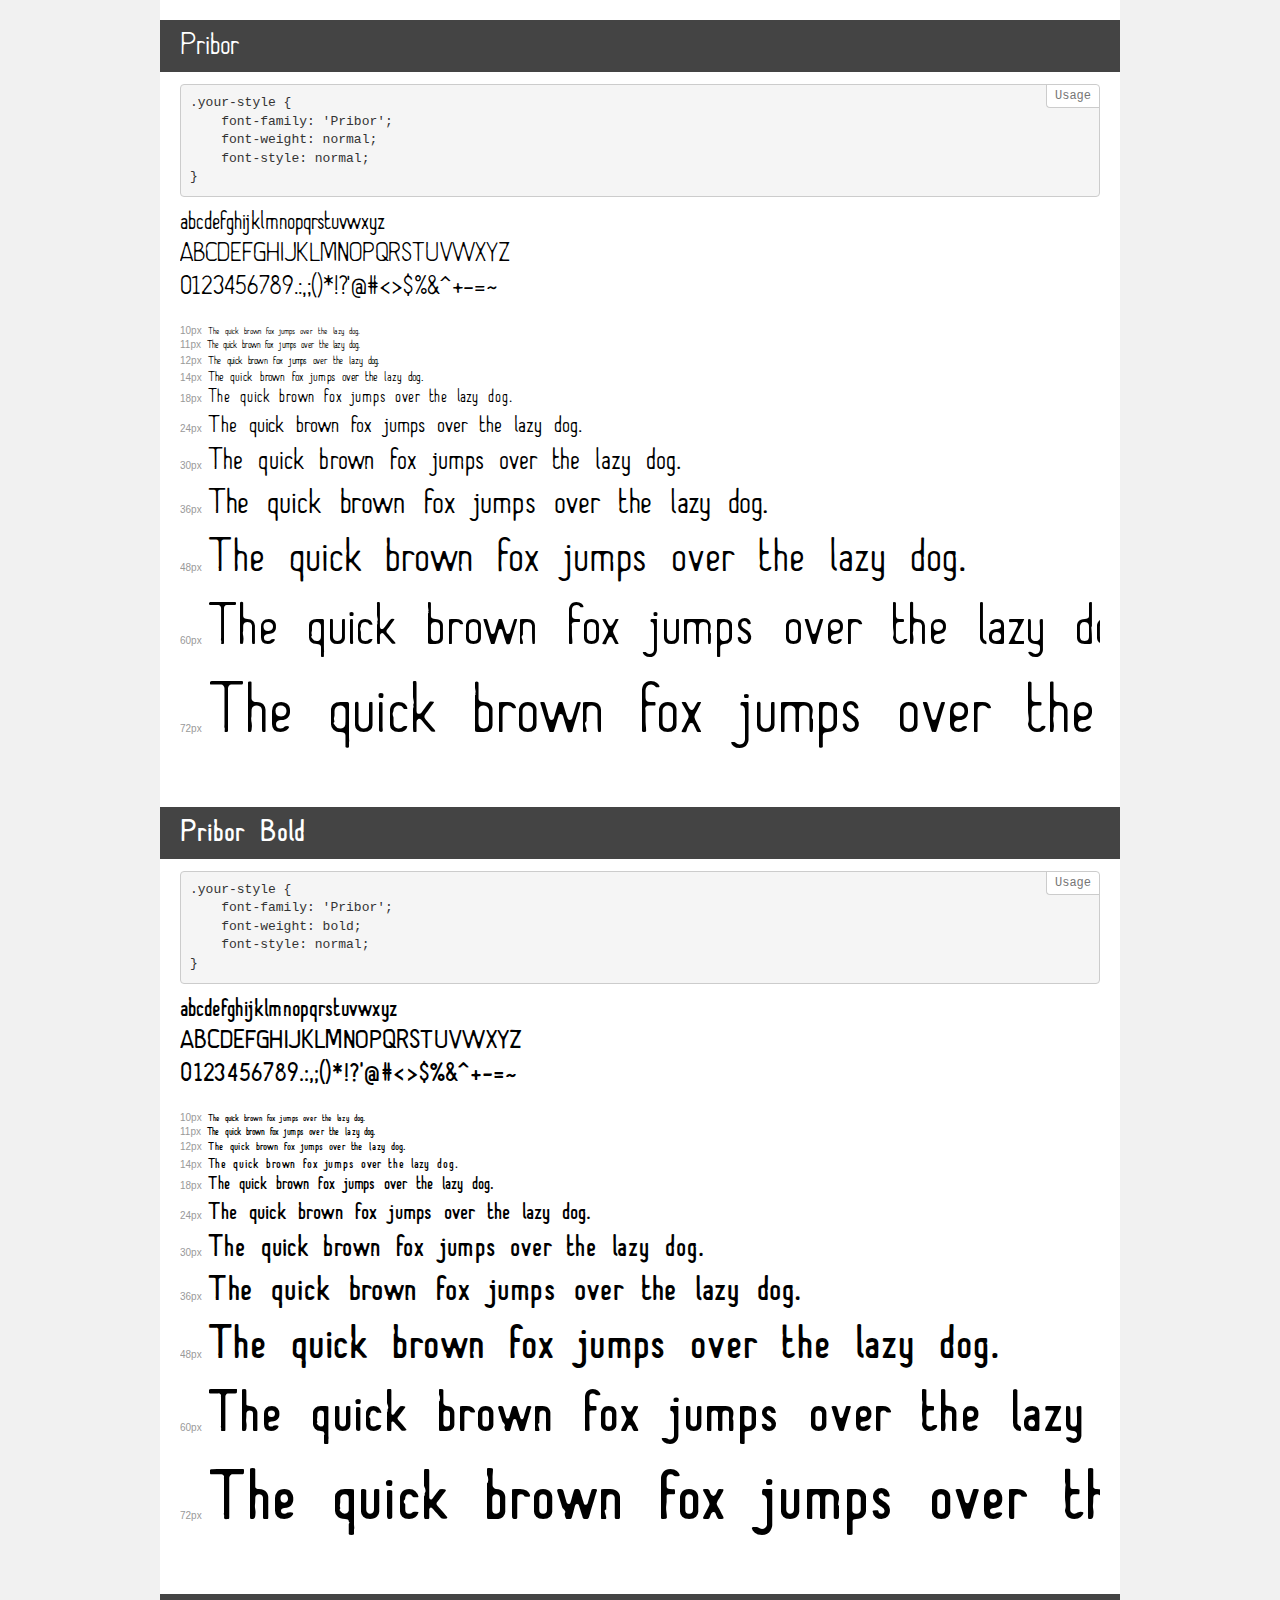
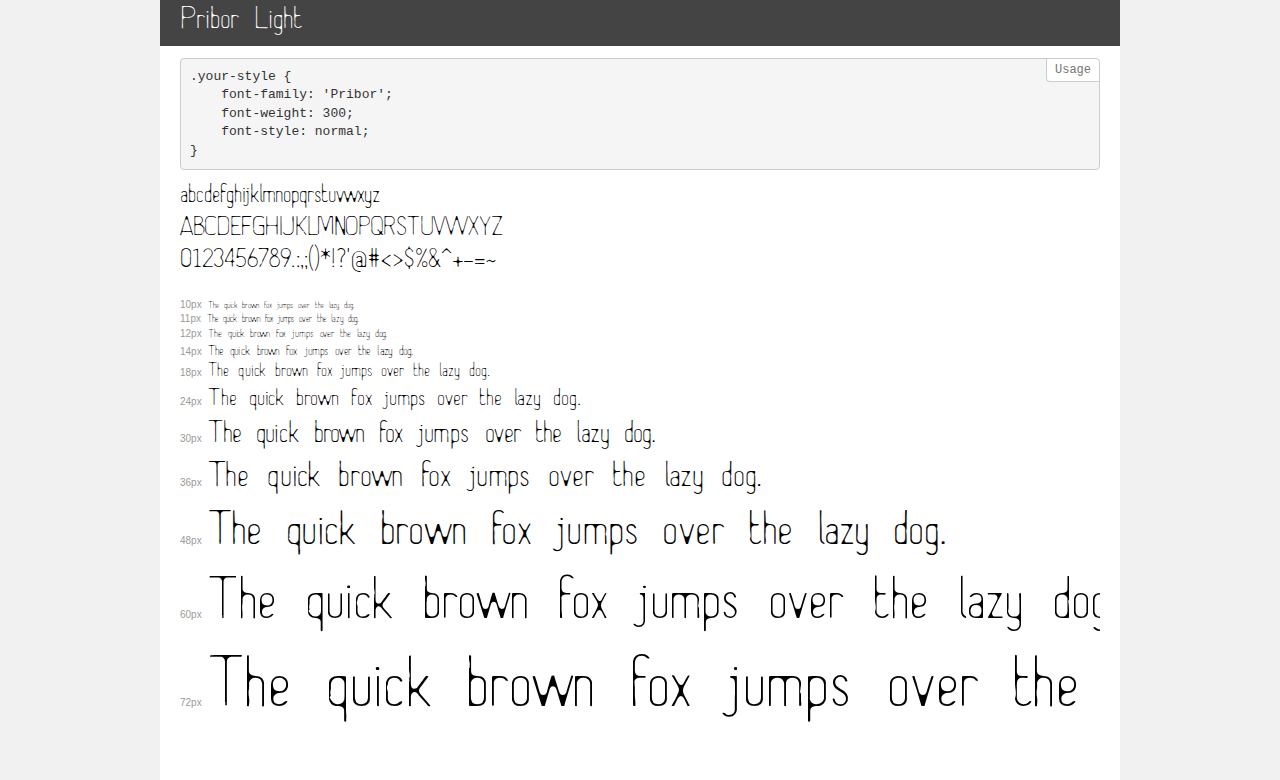
<file: src/fonts/font/demo.html>
<!DOCTYPE html>
<html>
<head>
    <meta charset="utf-8">
    <meta http-equiv="X-UA-Compatible" content="IE=edge">
    <meta name="viewport" content="width=device-width, initial-scale=1">
    <meta name="robots" content="noindex, noarchive">
    <meta name="format-detection" content="telephone=no">
    <title>Transfonter demo</title>
    <link href="stylesheet.css" rel="stylesheet">
    <style>
        /*
        http://meyerweb.com/eric/tools/css/reset/
        v2.0 | 20110126
        License: none (public domain)
        */
        html, body, div, span, applet, object, iframe,
        h1, h2, h3, h4, h5, h6, p, blockquote, pre,
        a, abbr, acronym, address, big, cite, code,
        del, dfn, em, img, ins, kbd, q, s, samp,
        small, strike, strong, sub, sup, tt, var,
        b, u, i, center,
        dl, dt, dd, ol, ul, li,
        fieldset, form, label, legend,
        table, caption, tbody, tfoot, thead, tr, th, td,
        article, aside, canvas, details, embed,
        figure, figcaption, footer, header, hgroup,
        menu, nav, output, ruby, section, summary,
        time, mark, audio, video {
            margin: 0;
            padding: 0;
            border: 0;
            font-size: 100%;
            font: inherit;
            vertical-align: baseline;
        }
        /* HTML5 display-role reset for older browsers */
        article, aside, details, figcaption, figure,
        footer, header, hgroup, menu, nav, section {
            display: block;
        }
        body {
            line-height: 1;
        }
        ol, ul {
            list-style: none;
        }
        blockquote, q {
            quotes: none;
        }
        blockquote:before, blockquote:after,
        q:before, q:after {
            content: '';
            content: none;
        }
        table {
            border-collapse: collapse;
            border-spacing: 0;
        }
        /* common styles */
        body {
            background: #f1f1f1;
            color: #000;
        }
        .page {
            background: #fff;
            width: 920px;
            margin: 0 auto;
            padding: 20px 20px 0 20px;
            overflow: hidden;
        }
        .font-container {
            overflow-x: auto;
            overflow-y: hidden;
            margin-bottom: 40px;
            line-height: 1.3;
            white-space: nowrap;
            padding-bottom: 5px;
        }
        h1 {
            position: relative;
            background: #444;
            font-size: 32px;
            color: #fff;
            padding: 10px 20px;
            margin: 0 -20px 12px -20px;
        }
        .letters {
            font-size: 25px;
            margin-bottom: 20px;
        }
        .s10:before {
            content: '10px';
        }
        .s11:before {
            content: '11px';
        }
        .s12:before {
            content: '12px';
        }
        .s14:before {
            content: '14px';
        }
        .s18:before {
            content: '18px';
        }
        .s24:before {
            content: '24px';
        }
        .s30:before {
            content: '30px';
        }
        .s36:before {
            content: '36px';
        }
        .s48:before {
            content: '48px';
        }
        .s60:before {
            content: '60px';
        }
        .s72:before {
            content: '72px';
        }
        .s10:before, .s11:before, .s12:before, .s14:before,
        .s18:before, .s24:before, .s30:before, .s36:before,
        .s48:before, .s60:before, .s72:before {
            font-family: Arial, sans-serif;
            font-size: 10px;
            font-weight: normal;
            font-style: normal;
            color: #999;
            padding-right: 6px;
        }
        pre {
            display: block;
            position: relative;
            padding: 9px;
            margin: 0 0 10px;
            font-family: Monaco, Menlo, Consolas, "Courier New", monospace !important;
            font-size: 13px;
            line-height: 1.428571429;
            color: #333;
            font-weight: normal !important;
            font-style: normal !important;
            background-color: #f5f5f5;
            border: 1px solid #ccc;
            overflow-x: auto;
            border-radius: 4px;
        }
        pre:after {
            display: block;
            position: absolute;
            right: 0;
            top: 0;
            content: 'Usage';
            line-height: 1;
            padding: 5px 8px;
            font-size: 12px;
            color: #767676;
            background-color: #fff;
            border: 1px solid #ccc;
            border-right: none;
            border-top: none;
            border-radius: 0 4px 0 4px;
            z-index: 10;
        }
        /* responsive */
        @media (max-width: 959px) {
            .page {
                width: auto;
                margin: 0;
            }
        }
    </style>
</head>
<body>
<div class="page">
    <div class="demo" style="font-family: 'Pribor'; font-weight: normal; font-style: normal;">
        <h1>Pribor</h1>
        <pre>.your-style {
    font-family: 'Pribor';
    font-weight: normal;
    font-style: normal;
}</pre>
        <div class="font-container">
            <p class="letters">
                abcdefghijklmnopqrstuvwxyz<br>
ABCDEFGHIJKLMNOPQRSTUVWXYZ<br>
                0123456789.:,;()*!?'@#<>$%&^+-=~
            </p>
            <p class="s10" style="font-size: 10px;">The quick brown fox jumps over the lazy dog.</p>
            <p class="s11" style="font-size: 11px;">The quick brown fox jumps over the lazy dog.</p>
            <p class="s12" style="font-size: 12px;">The quick brown fox jumps over the lazy dog.</p>
            <p class="s14" style="font-size: 14px;">The quick brown fox jumps over the lazy dog.</p>
            <p class="s18" style="font-size: 18px;">The quick brown fox jumps over the lazy dog.</p>
            <p class="s24" style="font-size: 24px;">The quick brown fox jumps over the lazy dog.</p>
            <p class="s30" style="font-size: 30px;">The quick brown fox jumps over the lazy dog.</p>
            <p class="s36" style="font-size: 36px;">The quick brown fox jumps over the lazy dog.</p>
            <p class="s48" style="font-size: 48px;">The quick brown fox jumps over the lazy dog.</p>
            <p class="s60" style="font-size: 60px;">The quick brown fox jumps over the lazy dog.</p>
            <p class="s72" style="font-size: 72px;">The quick brown fox jumps over the lazy dog.</p>
        </div>
    </div>
    <div class="demo" style="font-family: 'Pribor'; font-weight: bold; font-style: normal;">
        <h1>Pribor Bold</h1>
        <pre>.your-style {
    font-family: 'Pribor';
    font-weight: bold;
    font-style: normal;
}</pre>
        <div class="font-container">
            <p class="letters">
                abcdefghijklmnopqrstuvwxyz<br>
ABCDEFGHIJKLMNOPQRSTUVWXYZ<br>
                0123456789.:,;()*!?'@#<>$%&^+-=~
            </p>
            <p class="s10" style="font-size: 10px;">The quick brown fox jumps over the lazy dog.</p>
            <p class="s11" style="font-size: 11px;">The quick brown fox jumps over the lazy dog.</p>
            <p class="s12" style="font-size: 12px;">The quick brown fox jumps over the lazy dog.</p>
            <p class="s14" style="font-size: 14px;">The quick brown fox jumps over the lazy dog.</p>
            <p class="s18" style="font-size: 18px;">The quick brown fox jumps over the lazy dog.</p>
            <p class="s24" style="font-size: 24px;">The quick brown fox jumps over the lazy dog.</p>
            <p class="s30" style="font-size: 30px;">The quick brown fox jumps over the lazy dog.</p>
            <p class="s36" style="font-size: 36px;">The quick brown fox jumps over the lazy dog.</p>
            <p class="s48" style="font-size: 48px;">The quick brown fox jumps over the lazy dog.</p>
            <p class="s60" style="font-size: 60px;">The quick brown fox jumps over the lazy dog.</p>
            <p class="s72" style="font-size: 72px;">The quick brown fox jumps over the lazy dog.</p>
        </div>
    </div>
    <div class="demo" style="font-family: 'Pribor'; font-weight: 300; font-style: normal;">
        <h1>Pribor Light</h1>
        <pre>.your-style {
    font-family: 'Pribor';
    font-weight: 300;
    font-style: normal;
}</pre>
        <div class="font-container">
            <p class="letters">
                abcdefghijklmnopqrstuvwxyz<br>
ABCDEFGHIJKLMNOPQRSTUVWXYZ<br>
                0123456789.:,;()*!?'@#<>$%&^+-=~
            </p>
            <p class="s10" style="font-size: 10px;">The quick brown fox jumps over the lazy dog.</p>
            <p class="s11" style="font-size: 11px;">The quick brown fox jumps over the lazy dog.</p>
            <p class="s12" style="font-size: 12px;">The quick brown fox jumps over the lazy dog.</p>
            <p class="s14" style="font-size: 14px;">The quick brown fox jumps over the lazy dog.</p>
            <p class="s18" style="font-size: 18px;">The quick brown fox jumps over the lazy dog.</p>
            <p class="s24" style="font-size: 24px;">The quick brown fox jumps over the lazy dog.</p>
            <p class="s30" style="font-size: 30px;">The quick brown fox jumps over the lazy dog.</p>
            <p class="s36" style="font-size: 36px;">The quick brown fox jumps over the lazy dog.</p>
            <p class="s48" style="font-size: 48px;">The quick brown fox jumps over the lazy dog.</p>
            <p class="s60" style="font-size: 60px;">The quick brown fox jumps over the lazy dog.</p>
            <p class="s72" style="font-size: 72px;">The quick brown fox jumps over the lazy dog.</p>
        </div>
    </div>
</div>
</body>
</html>
</file>
<file: src/fonts/font/stylesheet.css>
@font-face {
    font-family: 'Pribor';
    src: url('Pribor.eot');
    src: local('Pribor'),
        url('Pribor.eot?#iefix') format('embedded-opentype'),
        url('Pribor.woff2') format('woff2'),
        url('Pribor.woff') format('woff'),
        url('Pribor.ttf') format('truetype');
    font-weight: normal;
    font-style: normal;
}

@font-face {
    font-family: 'Pribor';
    src: url('Pribor-Bold.eot');
    src: local('Pribor Bold'), local('Pribor-Bold'),
        url('Pribor-Bold.eot?#iefix') format('embedded-opentype'),
        url('Pribor-Bold.woff2') format('woff2'),
        url('Pribor-Bold.woff') format('woff'),
        url('Pribor-Bold.ttf') format('truetype');
    font-weight: bold;
    font-style: normal;
}

@font-face {
    font-family: 'Pribor';
    src: url('Pribor-Light.eot');
    src: local('Pribor Light'), local('Pribor-Light'),
        url('Pribor-Light.eot?#iefix') format('embedded-opentype'),
        url('Pribor-Light.woff2') format('woff2'),
        url('Pribor-Light.woff') format('woff'),
        url('Pribor-Light.ttf') format('truetype');
    font-weight: 300;
    font-style: normal;
}
</file>
